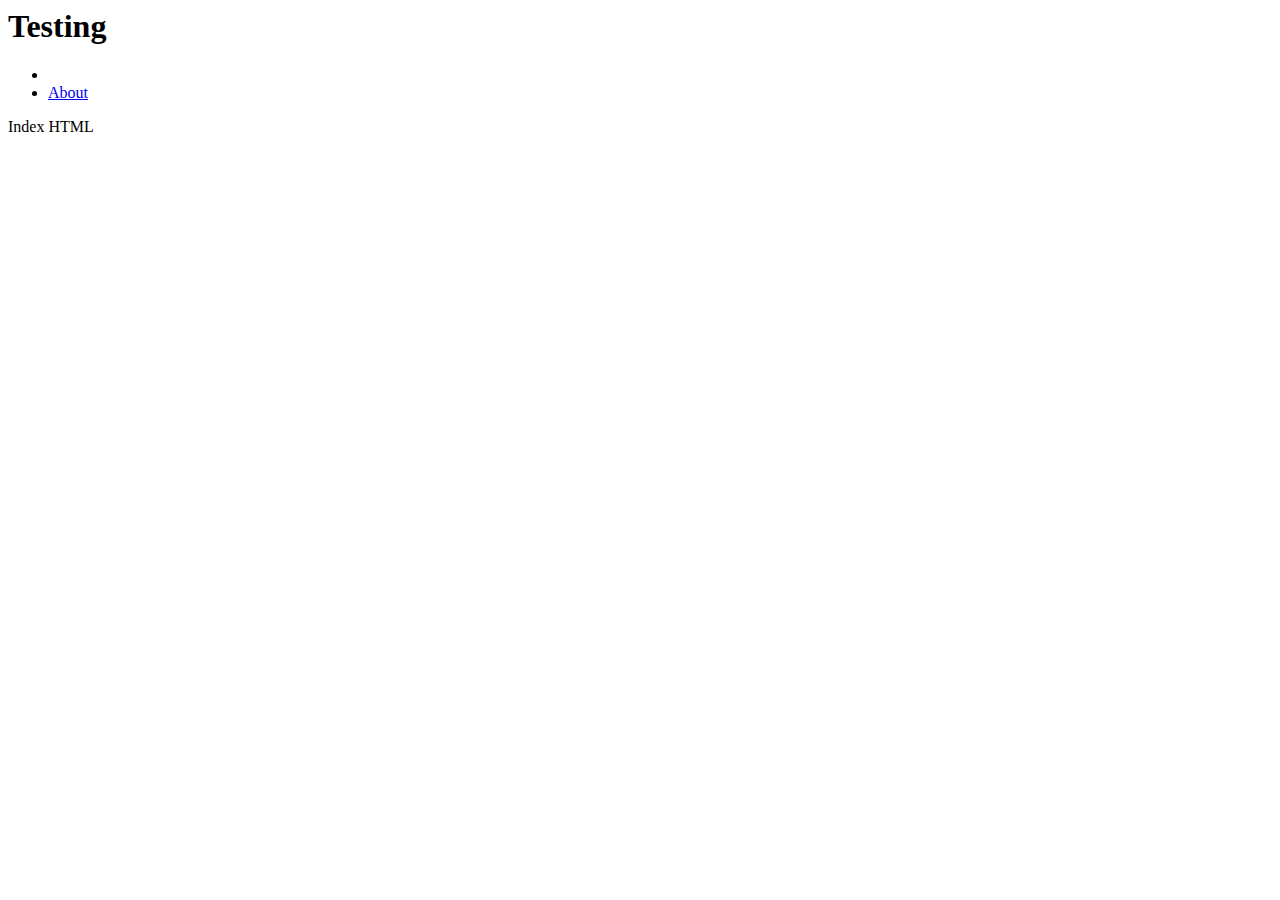
<file: test.html>
<html>
    <body>
        <h1>Testing</h1>
        <ul>
            <li><a id="firstitem" href="/">Home</a></li>
            <li><a href="/about">About</a></li>
        </ul>
        Index HTML
    </body>
    <script type="text/javascript">document.getElementById("firstitem").innerHTML=name</script>
</html>
</file>
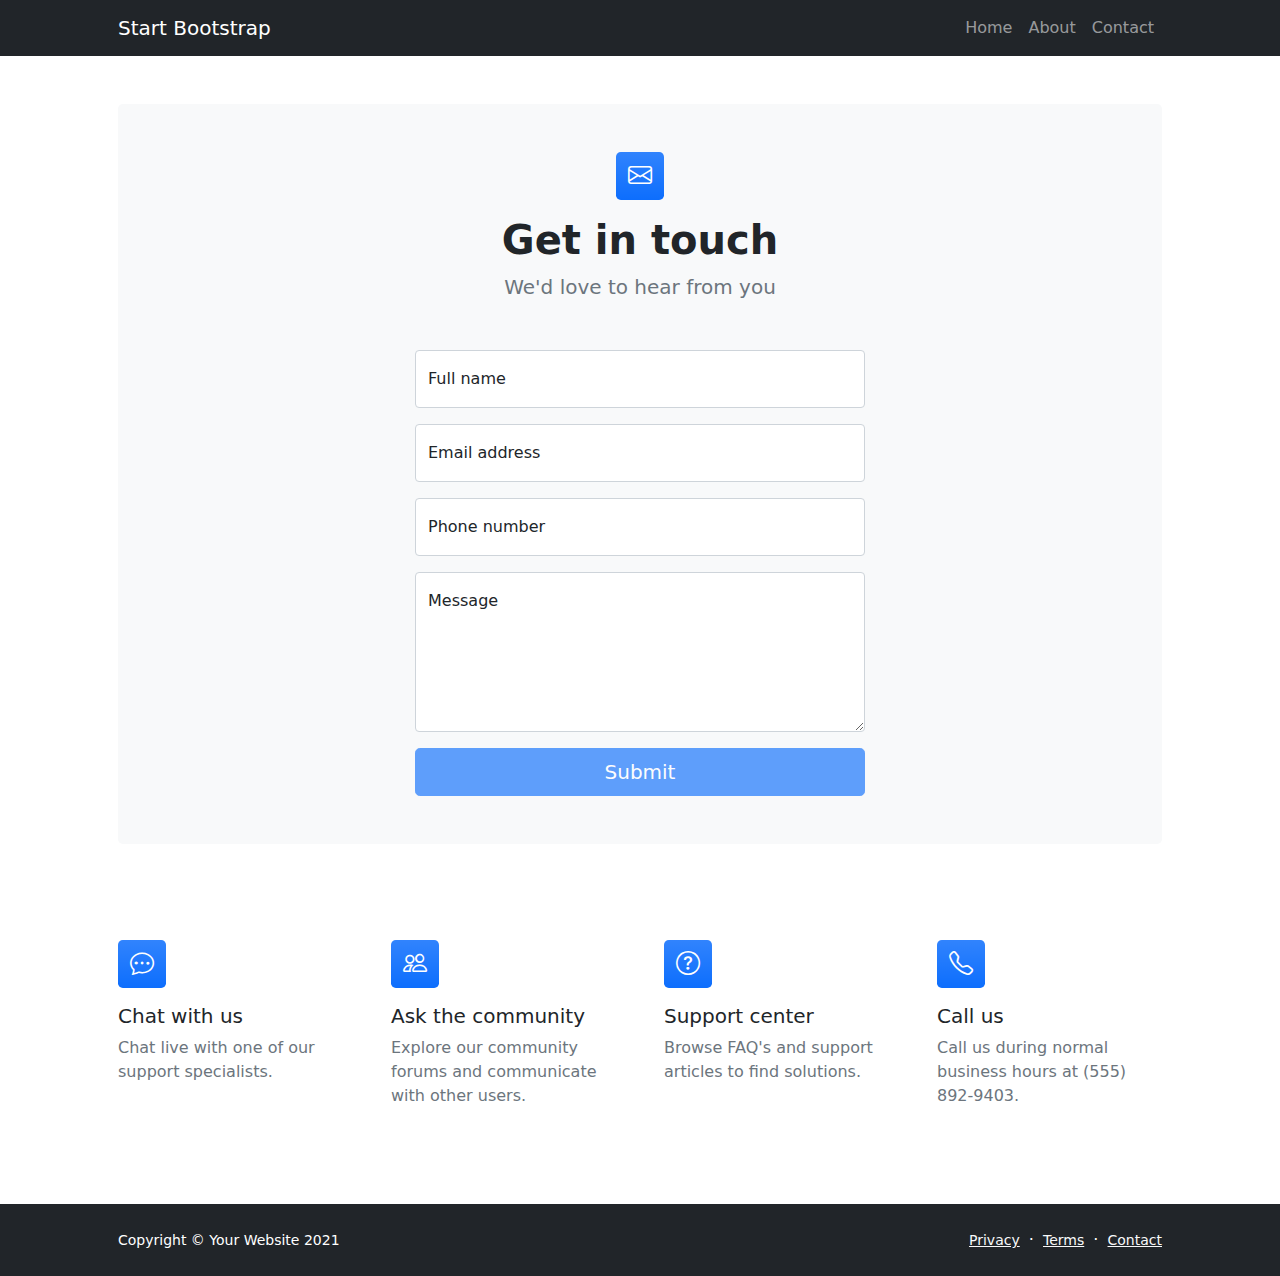
<file: Web Server/contact.html>
<!DOCTYPE html>
<html lang="en">
    <head>
        <meta charset="utf-8" />
        <meta name="viewport" content="width=device-width, initial-scale=1, shrink-to-fit=no" />
        <meta name="description" content />
        <meta name="author" content />
        <title>Modern Business - Start Bootstrap Template</title>
        <!-- Favicon-->
        <link rel="icon" type="image/x-icon" href="assets/favicon.ico" />
        <!-- Bootstrap icons-->
        <link href="https://cdn.jsdelivr.net/npm/bootstrap-icons@1.5.0/font/bootstrap-icons.css" rel="stylesheet" />
        <!-- Core theme CSS (includes Bootstrap)-->
        <link href="css/styles.css" rel="stylesheet" />
    </head>
    <body class="d-flex flex-column">
        <main class="flex-shrink-0">
            <!-- Navigation-->
            <nav class="navbar navbar-expand-lg navbar-dark bg-dark">
                <div class="container px-5">
                    <a class="navbar-brand" href="index.html">Start Bootstrap</a>
                    <button class="navbar-toggler" type="button" data-bs-toggle="collapse" data-bs-target="#navbarSupportedContent" aria-controls="navbarSupportedContent" aria-expanded="false" aria-label="Toggle navigation"><span class="navbar-toggler-icon"></span></button>
                    <div class="collapse navbar-collapse" id="navbarSupportedContent">
                        <ul class="navbar-nav ms-auto mb-2 mb-lg-0">
                            <li class="nav-item"><a id='index' class="nav-link" href="/">Home</a></li>
                            <li class="nav-item"><a id='about' class="nav-link" href="/about">About</a></li>
                            <li class="nav-item"><a id='contact' class="nav-link" href="/contact">Contact</a></li>
                        </ul>
                    </div>
                </div>
            </nav>
            <!-- Page content-->
            <section class="py-5">
                <div class="container px-5">
                    <!-- Contact form-->
                    <div class="bg-light rounded-3 py-5 px-4 px-md-5 mb-5">
                        <div class="text-center mb-5">
                            <div class="feature bg-primary bg-gradient text-white rounded-3 mb-3"><i class="bi bi-envelope"></i></div>
                            <h1 class="fw-bolder">Get in touch</h1>
                            <p class="lead fw-normal text-muted mb-0">We'd love to hear from you</p>
                        </div>
                        <div class="row gx-5 justify-content-center">
                            <div class="col-lg-8 col-xl-6">
                                <!-- * * * * * * * * * * * * * * *-->
                                <!-- * * SB Forms Contact Form * *-->
                                <!-- * * * * * * * * * * * * * * *-->
                                <!-- This form is pre-integrated with SB Forms.-->
                                <!-- To make this form functional, sign up at-->
                                <!-- https://startbootstrap.com/solution/contact-forms-->
                                <!-- to get an API token!-->
                                <form id="contactForm" data-sb-form-api-token="API_TOKEN">
                                    <!-- Name input-->
                                    <div class="form-floating mb-3">
                                        <input class="form-control" id="name" type="text" placeholder="Enter your name..." data-sb-validations="required" />
                                        <label for="name">Full name</label>
                                        <div class="invalid-feedback" data-sb-feedback="name:required">A name is required.</div>
                                    </div>
                                    <!-- Email address input-->
                                    <div class="form-floating mb-3">
                                        <input class="form-control" id="email" type="email" placeholder="name@example.com" data-sb-validations="required,email" />
                                        <label for="email">Email address</label>
                                        <div class="invalid-feedback" data-sb-feedback="email:required">An email is required.</div>
                                        <div class="invalid-feedback" data-sb-feedback="email:email">Email is not valid.</div>
                                    </div>
                                    <!-- Phone number input-->
                                    <div class="form-floating mb-3">
                                        <input class="form-control" id="phone" type="tel" placeholder="(123) 456-7890" data-sb-validations="required" />
                                        <label for="phone">Phone number</label>
                                        <div class="invalid-feedback" data-sb-feedback="phone:required">A phone number is required.</div>
                                    </div>
                                    <!-- Message input-->
                                    <div class="form-floating mb-3">
                                        <textarea class="form-control" id="message" type="text" placeholder="Enter your message here..." style="height: 10rem" data-sb-validations="required"></textarea>
                                        <label for="message">Message</label>
                                        <div class="invalid-feedback" data-sb-feedback="message:required">A message is required.</div>
                                    </div>
                                    <!-- Submit success message-->
                                    <!---->
                                    <!-- This is what your users will see when the form-->
                                    <!-- has successfully submitted-->
                                    <div class="d-none" id="submitSuccessMessage">
                                        <div class="text-center mb-3">
                                            <div class="fw-bolder">Form submission successful!</div>
                                            To activate this form, sign up at
                                            <br />
                                            <a href="https://startbootstrap.com/solution/contact-forms">https://startbootstrap.com/solution/contact-forms</a>
                                        </div>
                                    </div>
                                    <!-- Submit error message-->
                                    <!---->
                                    <!-- This is what your users will see when there is-->
                                    <!-- an error submitting the form-->
                                    <div class="d-none" id="submitErrorMessage"><div class="text-center text-danger mb-3">Error sending message!</div></div>
                                    <!-- Submit Button-->
                                    <div class="d-grid"><button class="btn btn-primary btn-lg disabled" id="submitButton" type="submit">Submit</button></div>
                                </form>
                            </div>
                        </div>
                    </div>
                    <!-- Contact cards-->
                    <div class="row gx-5 row-cols-2 row-cols-lg-4 py-5">
                        <div class="col">
                            <div class="feature bg-primary bg-gradient text-white rounded-3 mb-3"><i class="bi bi-chat-dots"></i></div>
                            <div class="h5 mb-2">Chat with us</div>
                            <p class="text-muted mb-0">Chat live with one of our support specialists.</p>
                        </div>
                        <div class="col">
                            <div class="feature bg-primary bg-gradient text-white rounded-3 mb-3"><i class="bi bi-people"></i></div>
                            <div class="h5">Ask the community</div>
                            <p class="text-muted mb-0">Explore our community forums and communicate with other users.</p>
                        </div>
                        <div class="col">
                            <div class="feature bg-primary bg-gradient text-white rounded-3 mb-3"><i class="bi bi-question-circle"></i></div>
                            <div class="h5">Support center</div>
                            <p class="text-muted mb-0">Browse FAQ's and support articles to find solutions.</p>
                        </div>
                        <div class="col">
                            <div class="feature bg-primary bg-gradient text-white rounded-3 mb-3"><i class="bi bi-telephone"></i></div>
                            <div class="h5">Call us</div>
                            <p class="text-muted mb-0">Call us during normal business hours at (555) 892-9403.</p>
                        </div>
                    </div>
                </div>
            </section>
        </main>
        <!-- Footer-->
        <footer class="bg-dark py-4 mt-auto">
            <div class="container px-5">
                <div class="row align-items-center justify-content-between flex-column flex-sm-row">
                    <div class="col-auto"><div class="small m-0 text-white">Copyright &copy; Your Website 2021</div></div>
                    <div class="col-auto">
                        <a class="link-light small" href="#!">Privacy</a>
                        <span class="text-white mx-1">&middot;</span>
                        <a class="link-light small" href="#!">Terms</a>
                        <span class="text-white mx-1">&middot;</span>
                        <a class="link-light small" href="#!">Contact</a>
                    </div>
                </div>
            </div>
        </footer>
        <!-- Bootstrap core JS-->
        <script src="https://cdn.jsdelivr.net/npm/bootstrap@5.0.1/dist/js/bootstrap.bundle.min.js"></script>
        <!-- Core theme JS-->
        <script src="js/scripts.js"></script>
        <!-- * * * * * * * * * * * * * * * * * * * * * * * * * * * * * * * * * * * * * * * *-->
        <!-- * *                               SB Forms JS                               * *-->
        <!-- * * Activate your form at https://startbootstrap.com/solution/contact-forms * *-->
        <!-- * * * * * * * * * * * * * * * * * * * * * * * * * * * * * * * * * * * * * * * *-->
        <script src="https://cdn.startbootstrap.com/sb-forms-latest.js"></script>
        <script type="text/javascript">
                document.getElementById(page).style.color="hotpink";
            </script>
    </body>
</html>
</file>
